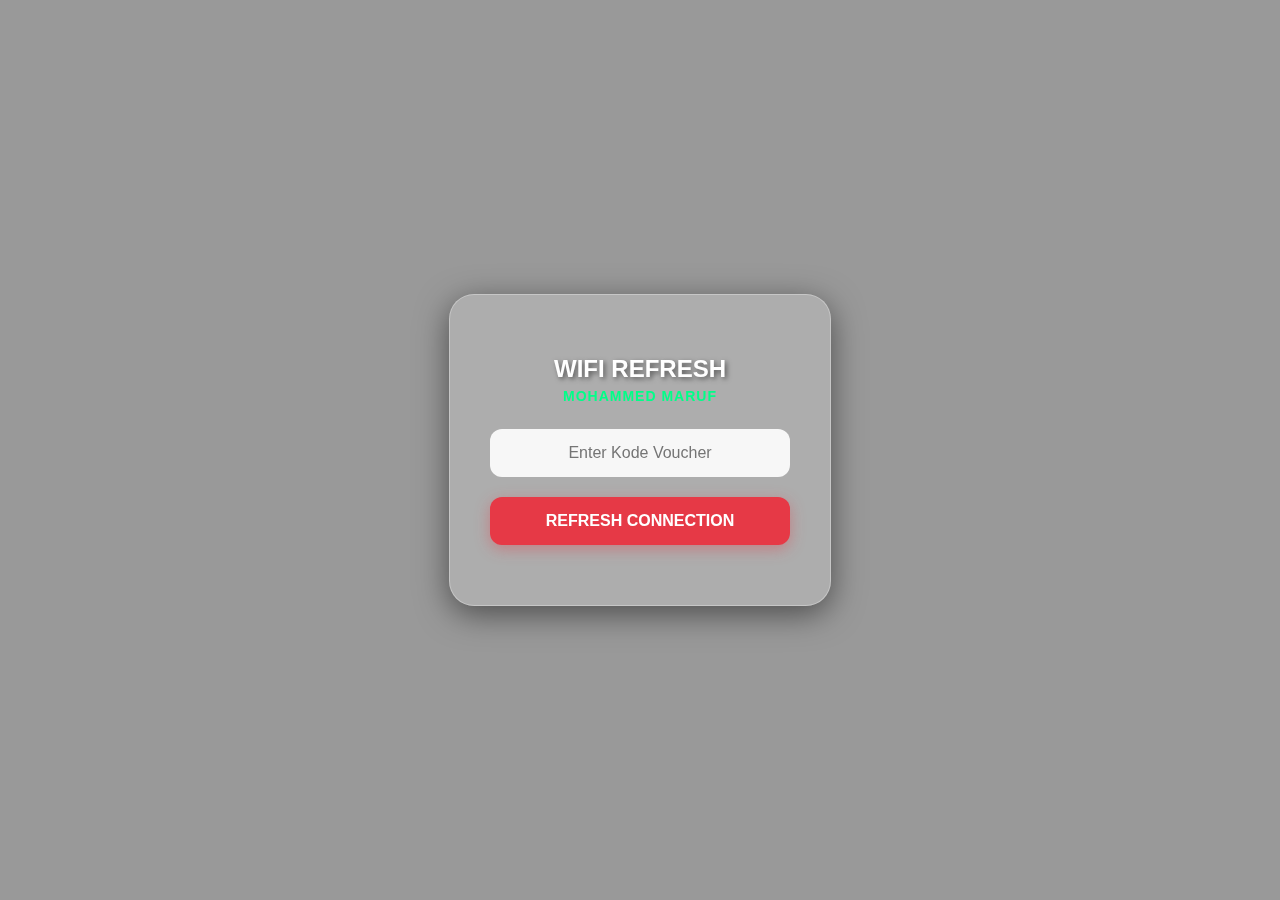
<file: index.html>
<!DOCTYPE html>
<html lang="en">
<head>
    <meta charset="UTF-8">
    <meta name="viewport" content="width=device-width, initial-scale=1.0">
    <title>Maruf's WiFi Tool - BD Edition</title>
    <style>
        body { 
            margin: 0; 
            padding: 0; 
            display: flex; 
            justify-content: center; 
            align-items: center; 
            min-height: 100vh; 
            /* বাংলাদেশের সুন্দর একটি ওয়ালপেপার */
            background: linear-gradient(rgba(0,0,0,0.4), rgba(0,0,0,0.4)), url('https://images.unsplash.com/photo-1622322062602-535316e68516?q=80&w=1000&auto=format&fit=crop'); 
            background-size: cover;
            background-position: center;
            font-family: 'Segoe UI', sans-serif;
        }
        .glass-box { 
            background: rgba(255, 255, 255, 0.2); 
            backdrop-filter: blur(12px); 
            padding: 40px; 
            border-radius: 25px; 
            border: 1px solid rgba(255, 255, 255, 0.3);
            box-shadow: 0 8px 32px rgba(0, 0, 0, 0.5);
            text-align: center; 
            width: 300px;
            color: white;
        }
        h2 { margin-bottom: 5px; font-size: 24px; text-shadow: 2px 2px 5px rgba(0,0,0,0.5); }
        .dev { font-size: 14px; color: #00ff88; font-weight: bold; margin-bottom: 25px; text-transform: uppercase; letter-spacing: 1px; }
        input { 
            width: 100%; 
            padding: 15px; 
            border: none; 
            border-radius: 12px; 
            background: rgba(255,255,255,0.9); 
            margin-bottom: 20px; 
            box-sizing: border-box;
            font-size: 16px;
            text-align: center;
            color: #333;
        }
        button { 
            width: 100%; 
            padding: 15px; 
            border: none; 
            border-radius: 12px; 
            background: #e63946; /* লাল রং যা বাংলাদেশের পতাকার সাথে মানানসই */
            color: white; 
            font-weight: bold; 
            font-size: 16px; 
            cursor: pointer; 
            transition: 0.3s;
            box-shadow: 0 4px 15px rgba(230, 57, 70, 0.4);
        }
        button:hover { background: #c1121f; transform: translateY(-2px); }
        #status { margin-top: 20px; font-size: 14px; font-weight: bold; }
    </style>
</head>
<body>

<div class="glass-box">
    <h2>WIFI REFRESH</h2>
    <div class="dev">MOHAMMED MARUF</div>
    
    <input type="text" id="voucher" placeholder="Enter Kode Voucher">
    <button onclick="startRef()">REFRESH CONNECTION</button>
    
    <div id="status"></div>
</div>

<script>
    function startRef() {
        let v = document.getElementById('voucher').value;
        let s = document.getElementById('status');
        if(v !== "") {
            s.innerText = "Refreshing... Please wait, Maruf.";
            s.style.color = "#00ff88";
            setTimeout(() => { location.reload(); }, 2500);
        } else {
            s.innerText = "ভাউচার কোডটি দিন!";
            s.style.color = "#ff4d4d";
        }
    }
</script>

</body>
</html>
</file>
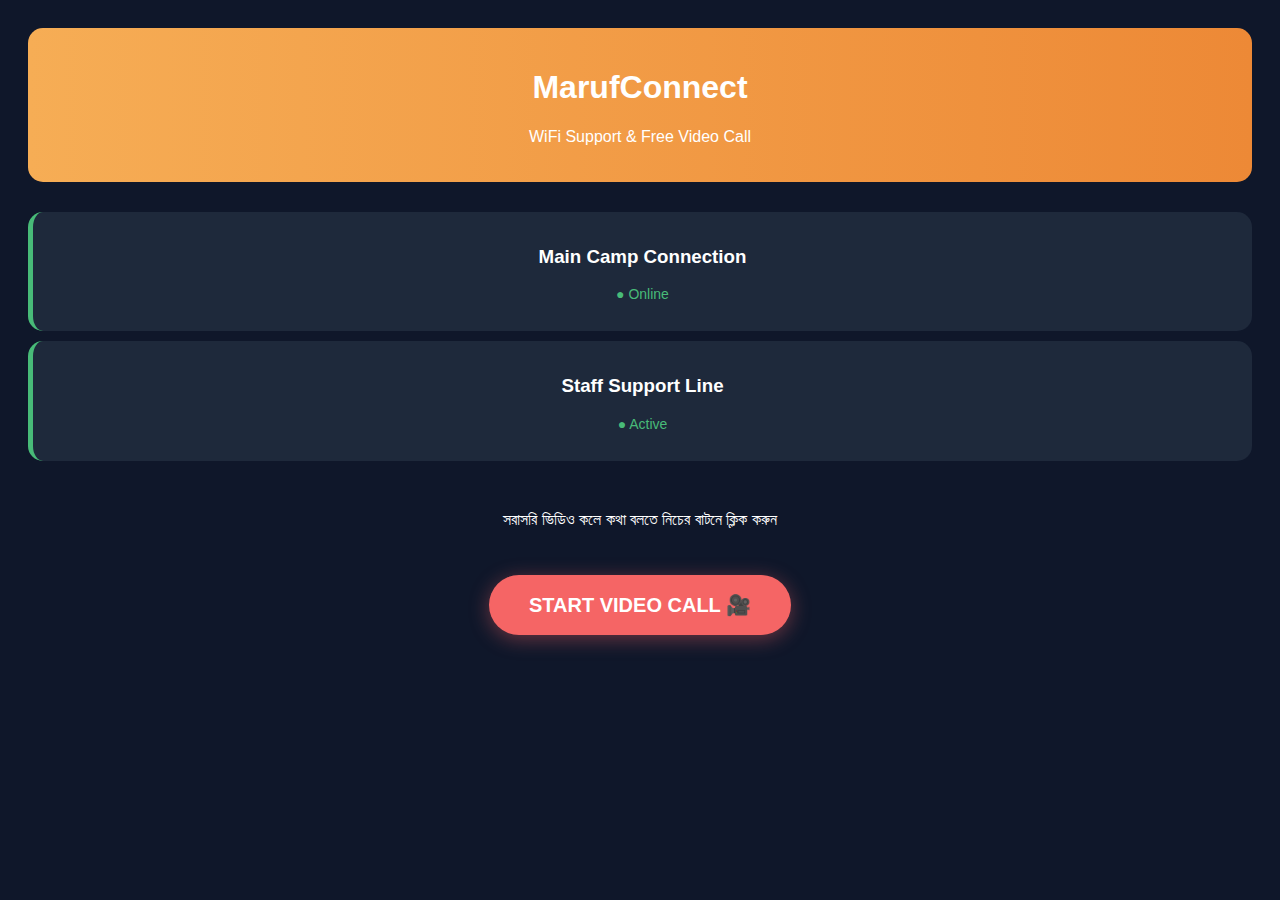
<file: dashboard.html>
<!DOCTYPE html>
<html lang="bn">
<head>
    <meta charset="UTF-8">
    <meta name="viewport" content="width=device-width, initial-scale=1.0">
    <title>MarufConnect - Easy Video Call</title>
    <style>
        body { background-color: #0f172a; color: white; font-family: 'Segoe UI', sans-serif; text-align: center; padding: 20px; }
        .header { background: linear-gradient(90deg, #f6ad55, #ed8936); padding: 20px; border-radius: 15px; margin-bottom: 30px; }
        .card { background: #1e293b; border-radius: 15px; padding: 15px; margin-bottom: 10px; border-left: 5px solid #48bb78; }
        .btn-call { 
            background-color: #f56565; color: white; padding: 18px 40px; 
            border-radius: 50px; border: none; font-weight: bold; font-size: 20px; 
            cursor: pointer; box-shadow: 0 4px 20px rgba(245, 101, 101, 0.4);
            text-decoration: none; display: inline-block; margin-top: 30px;
        }
        .status { color: #48bb78; font-size: 14px; }
    </style>
</head>
<body>

    <div class="header">
        <h1>MarufConnect</h1>
        <p>WiFi Support & Free Video Call</p>
    </div>

    <div id="user-list">
        <div class="card">
            <h3>Main Camp Connection</h3>
            <p class="status">● Online</p>
        </div>
        <div class="card">
            <h3>Staff Support Line</h3>
            <p class="status">● Active</p>
        </div>
    </div>

    <div style="margin-top: 50px;">
        <p>সরাসরি ভিডিও কলে কথা বলতে নিচের বাটনে ক্লিক করুন</p>
        <a href="https://meet.jit.si/MarufConnectSupportRoom" class="btn-call">START VIDEO CALL 🎥</a>
    </div>

    <script>
        // এখানে আপনি পরে আরও ইউজার যোগ করতে পারবেন
    </script>
</body>
</html>
</file>
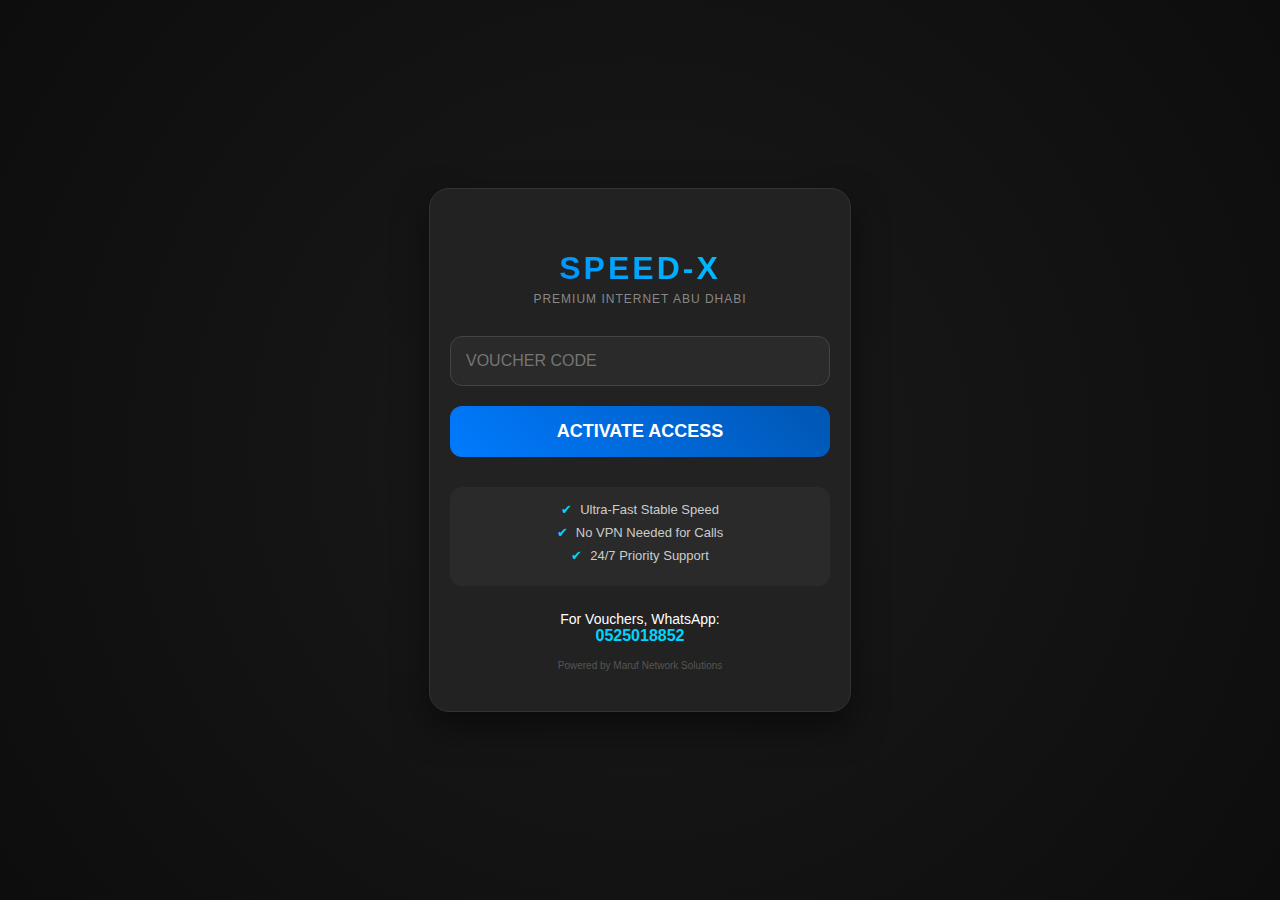
<file: login.html>
<!DOCTYPE html>
<html lang="en">
<head>
    <meta charset="UTF-8">
    <meta name="viewport" content="width=device-width, initial-scale=1.0">
    <title>Speed-X | Premium Hotspot</title>
    <style>
        body {
            margin: 0;
            padding: 0;
            display: flex;
            align-items: center;
            justify-content: center;
            height: 100vh;
            background: radial-gradient(circle, #1a1a1a, #0d0d0d); /* মেট ব্ল্যাক ইফেক্ট */
            font-family: 'Segoe UI', Roboto, sans-serif;
            color: #ffffff;
        }

        .container {
            background: #222;
            width: 85%;
            max-width: 380px;
            padding: 40px 20px;
            border-radius: 20px;
            box-shadow: 0 15px 35px rgba(0,0,0,0.5);
            text-align: center;
            border: 1px solid #333;
        }

        h1 {
            font-size: 32px;
            letter-spacing: 3px;
            margin-bottom: 5px;
            background: linear-gradient(45deg, #007bff, #00d4ff);
            -webkit-background-clip: text;
            -webkit-text-fill-color: transparent;
            text-transform: uppercase;
        }

        .tagline {
            font-size: 12px;
            color: #888;
            margin-bottom: 30px;
            letter-spacing: 1px;
        }

        input[type="text"] {
            width: 100%;
            padding: 15px;
            margin-bottom: 20px;
            background: #2a2a2a;
            border: 1px solid #444;
            border-radius: 12px;
            color: #fff;
            font-size: 16px;
            box-sizing: border-box;
            outline: none;
            transition: 0.3s;
        }

        input[type="text"]:focus {
            border-color: #007bff;
            box-shadow: 0 0 10px rgba(0, 123, 255, 0.2);
        }

        button {
            width: 100%;
            padding: 15px;
            background: linear-gradient(45deg, #007bff, #0056b3);
            border: none;
            border-radius: 12px;
            color: #fff;
            font-size: 18px;
            font-weight: bold;
            cursor: pointer;
            transition: 0.3s;
            text-transform: uppercase;
        }

        button:hover {
            transform: translateY(-2px);
            box-shadow: 0 5px 15px rgba(0, 123, 255, 0.4);
        }

        .info-panel {
            margin-top: 30px;
            background: #2a2a2a;
            padding: 15px;
            border-radius: 12px;
            font-size: 13px;
        }

        .info-row {
            display: flex;
            align-items: center;
            justify-content: center;
            margin-bottom: 8px;
            color: #00d4ff;
        }

        .info-row span {
            margin-left: 8px;
            color: #ccc;
        }

        .contact-box {
            margin-top: 25px;
            font-size: 14px;
        }

        .contact-box a {
            color: #00d4ff;
            text-decoration: none;
            font-weight: bold;
            font-size: 16px;
        }

        .footer {
            margin-top: 15px;
            font-size: 10px;
            color: #555;
        }
    </style>
</head>
<body>

<div class="container">
    <h1>SPEED-X</h1>
    <div class="tagline">PREMIUM INTERNET ABU DHABI</div>

    <form action="login" method="post">
        <input type="text" name="username" placeholder="VOUCHER CODE" required>
        <button type="submit">ACTIVATE ACCESS</button>
    </form>

    <div class="info-panel">
        <div class="info-row">✔ <span>Ultra-Fast Stable Speed</span></div>
        <div class="info-row">✔ <span>No VPN Needed for Calls</span></div>
        <div class="info-row">✔ <span>24/7 Priority Support</span></div>
    </div>

    <div class="contact-box">
        For Vouchers, WhatsApp:<br>
        <a href="tel:0525018852">0525018852</a>
    </div>

    <div class="footer">
        Powered by Maruf Network Solutions
    </div>
</div>

</body>
</html>
</file>
